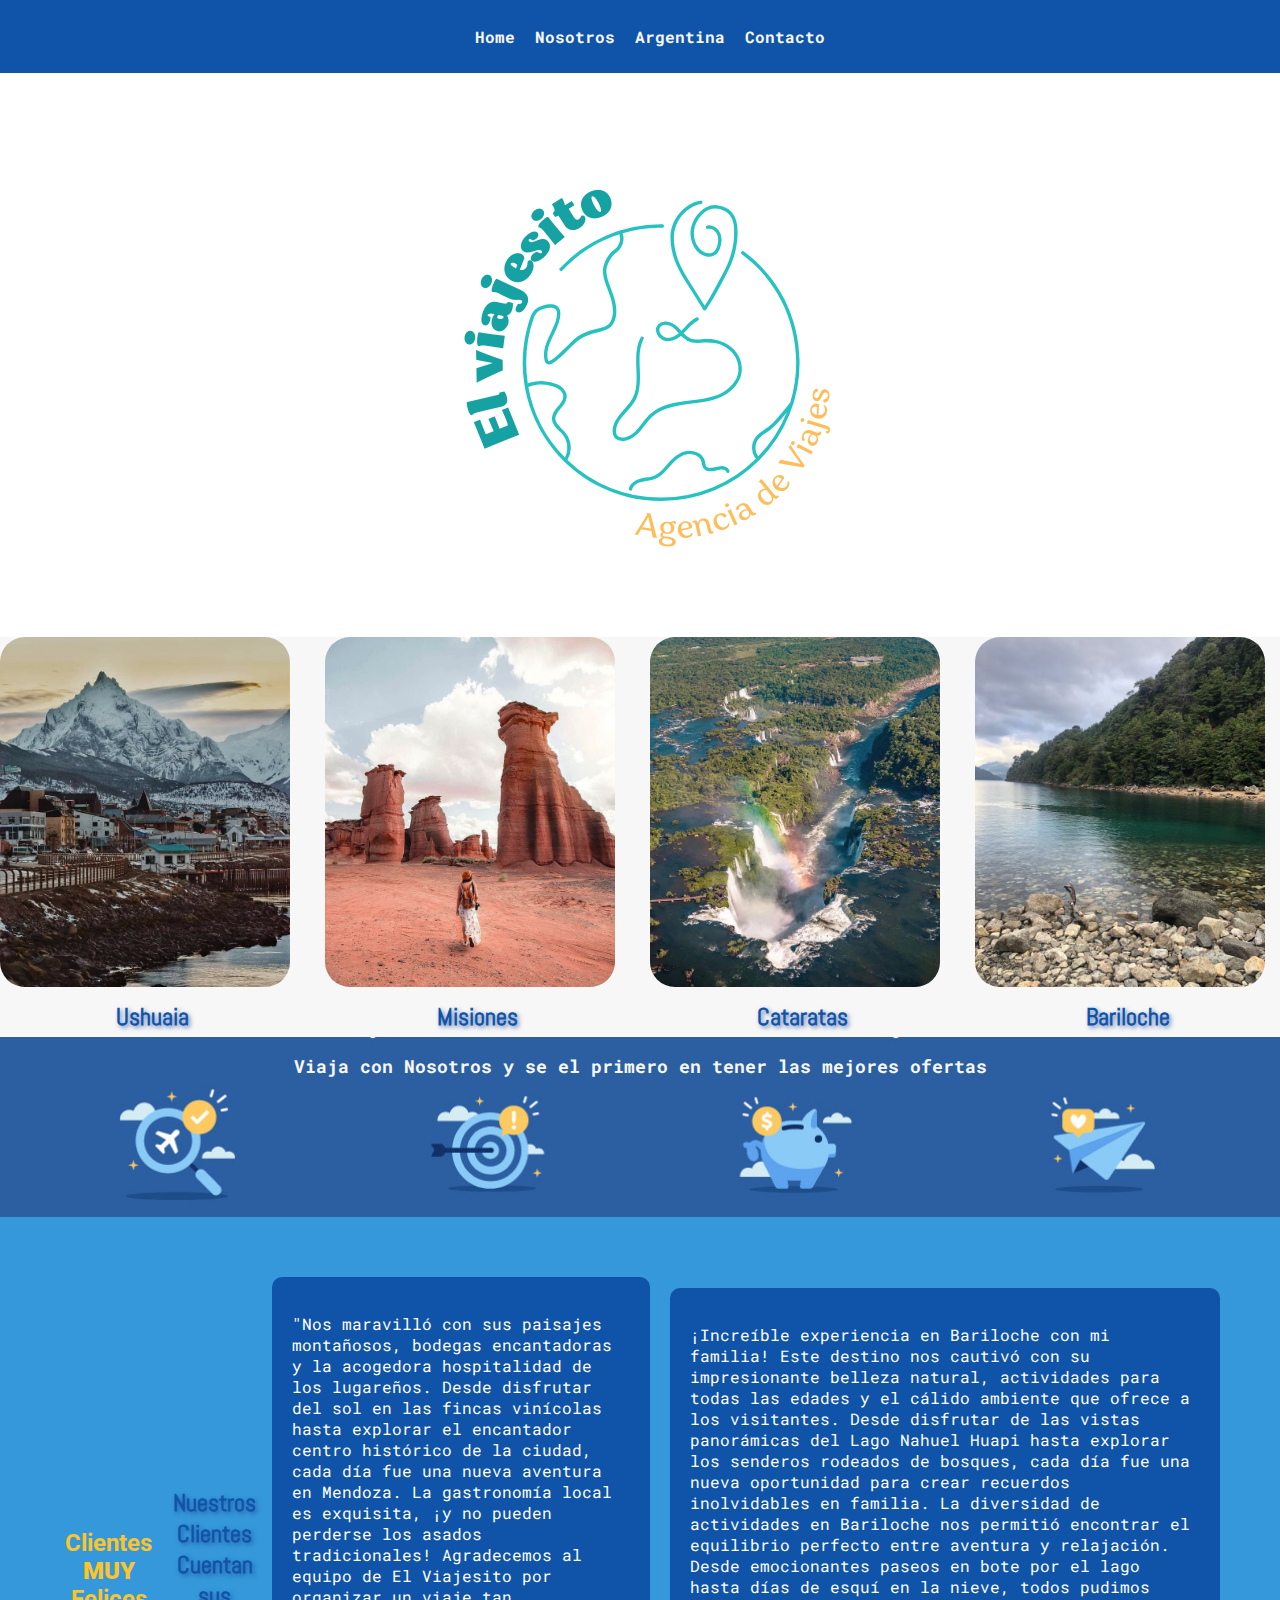
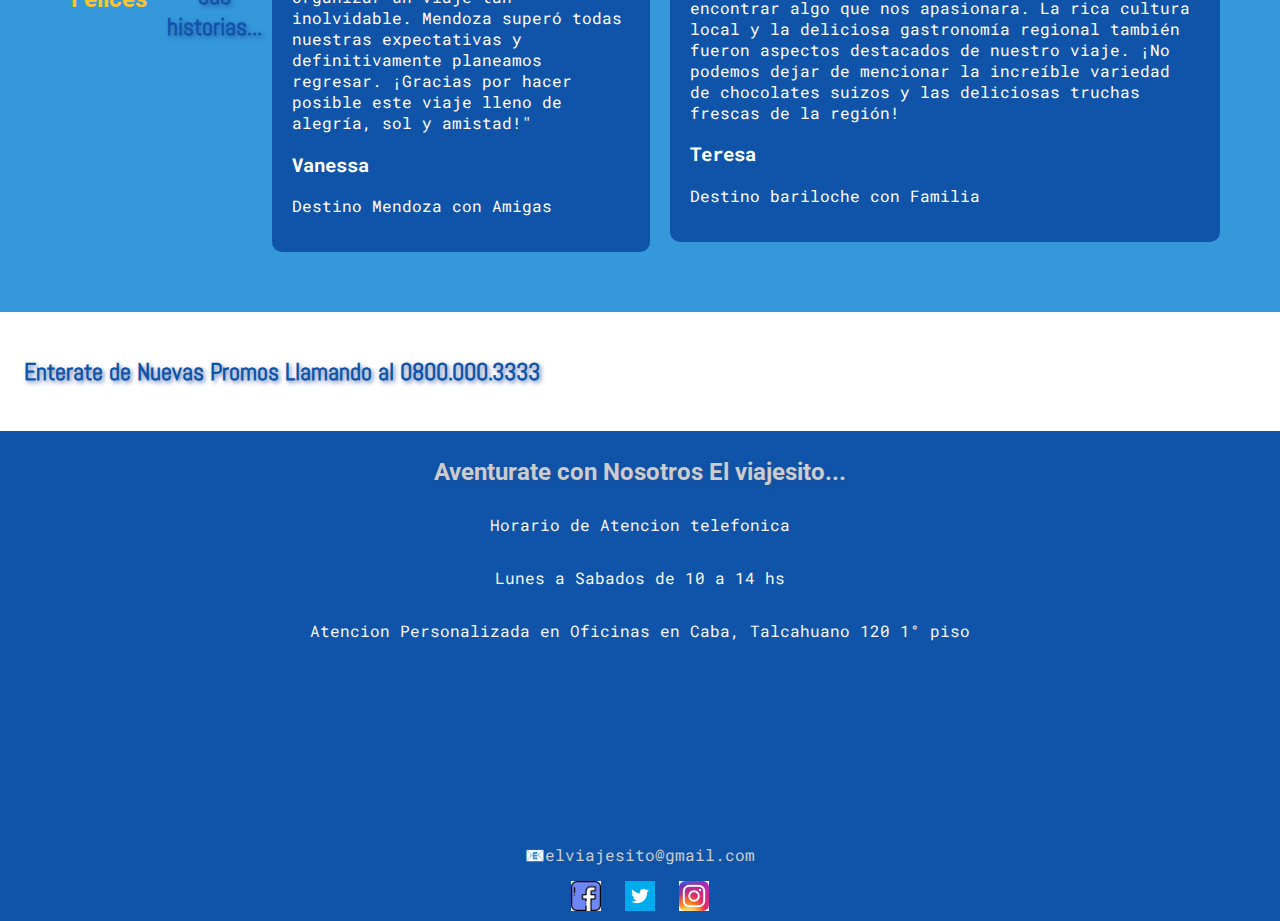
<file: index.html>
<!DOCTYPE html>
<html lang="en">
<head>
    <meta charset="UTF-8">
    <meta name="viewport" content="width=device-width, initial-scale=1.0">
    <link rel="stylesheet" href="./css/estilo.css">
    <link rel="stylesheet" href="./js/validacion.js">
    <style>
        @import url('https://fonts.googleapis.com/css2?family=Abel&family=Roboto&family=Roboto+Mono:ital,wght@1,700&family=Ruda&family=Titillium+Web:wght@200;300;400;600;700&family=Yellowtail&display=swap');
      </style>
    <title>El viajesito</title>
</head>
<body>
<header>
    <div class="nav">
        <nav>
          <ul >
          <li><a href="#">Home</a></li>
                <li><a href="./nosotros.html">Nosotros</a></li>
                <li><a href="./argentina.html">Argentina</a></li>
                <li><a href="./contacto.html">Contacto</a></li> 
              </ul>
           </div>
        </nav>
      </div>
</header>
<main>
    <img src="./assent/Logotipo Agencia de Viajes Lineal Minimalista Verde Menta.png">

</main>
<section class="secc">
    <div class="container">
        <div class="image-container">
            <img src="assent/Ushuaia.jpg" alt="Imagen 1">
            <h2 class="paragraph">Ushuaia</h2>
        </div>
        <div class="image-container">
            <img src="assent/Talampaya.jpg"alt="Imagen 2">
            <h2 class="paragraph">Misiones</h2>
        </div>
        <div class="image-container">
            <img src="assent/cataratas.jpg" alt="Imagen 3">
            <h2 class="paragraph">Cataratas</h2>
        </div>
        <div class="image-container">
            <img src="assent/bariloche.jpg" alt="Imagen 4">
            <h2 class="paragraph">Bariloche</h2>
        </div>
    </div>
</section>
</section>
<section class="dibujos">
    <div class="d-palabras">
<h3> Viaja con Nosotros  y <strong> se el primero en tener las mejores ofertas </strong></h3>
    </div>
</section>
        <section class="testimonio-caja">
            <h4>Clientes <strong>MUY </strong> Felices</h4>
            <h1><span> Nuestros Clientes Cuentan sus historias...</span> </h1>

      <div class="testimonio-cajitas">

        <p class="reseña-texto">           
            "Nos maravilló con sus paisajes montañosos, bodegas encantadoras y la 
            acogedora hospitalidad de los lugareños. Desde disfrutar del sol en las fincas
             vinícolas hasta explorar el encantador centro histórico de la ciudad, cada día
              fue una nueva aventura en Mendoza. 
              La gastronomía local es exquisita, ¡y no pueden perderse los asados tradicionales! 
               Agradecemos al equipo de El Viajesito por organizar un viaje tan inolvidable. Mendoza superó todas nuestras expectativas y definitivamente planeamos regresar. 
            ¡Gracias por hacer posible este viaje lleno de alegría, sol y amistad!"
            </p>
            <h3>Vanessa</h3>
          <p>Destino Mendoza con Amigas</p>
       </div>
       <div class="testimonio-cajitas">
        <p class="reseña-texto">           
            ¡Increíble experiencia en Bariloche con mi familia! Este destino nos cautivó con su impresionante belleza natural, actividades para todas las edades y el cálido ambiente que ofrece a los visitantes. Desde disfrutar de las vistas panorámicas  
             del Lago Nahuel Huapi hasta explorar los senderos rodeados de bosques, cada día fue una nueva oportunidad para crear recuerdos inolvidables en familia. 
             La diversidad de actividades en Bariloche nos permitió encontrar el equilibrio perfecto entre aventura y relajación. Desde emocionantes paseos en bote por el lago hasta días de esquí en la nieve, todos pudimos encontrar algo que nos apasionara. 
             La rica cultura local y la deliciosa gastronomía regional también fueron aspectos destacados de nuestro viaje. ¡No podemos dejar de mencionar la increíble variedad de chocolates suizos y
            las deliciosas truchas frescas de la región!
            </p>
            <h3>Teresa</h3>
          <p>Destino bariloche con Familia</p>
          
       </div>      
 </section>
 
 <div class="separador">
    <h2>Enterate de Nuevas Promos Llamando al 0800.000.3333</h2>
 </div>
 
<!--comienzo del footer-->
<footer class="footer">
    <div class="direcion">
    <h2><span>Aventurate con Nosotros </span> El viajesito...<br></h2>
    <p>Horario de Atencion telefonica</p>
 <p>Lunes a Sabados de 10 a 14 hs</p>

 <p>Atencion Personalizada en Oficinas en Caba, Talcahuano 120 1° piso</p>
</div>
 <iframe src="https://www.google.com/maps/embed?pb=!1m18!1m12!1m3!1d3283.863081370007!2d-58.3848664!3d-34.6076236!2m3!1f0!2f0!3f0!3m2!1i1024!2i768!4f13.1!3m3!1m2!1s0x95bccac53dee65a3%3A0x47913c514c8227a7!2sTalcahuano%20120%201%C2%B0%20piso%2C%20C1013AAD%20CABA!5e0!3m2!1ses-419!2sar!4v1702231432910!5m2!1ses-419!2sar" 
 width="100%" height="300%"> style="border:0;" allowfullscreen="" loading="lazy" 
referrerpolicy="no-referrer-when-downgrade"></iframe>

   <br>
    <p>&#128231;<a href="mailito:me@htmlg.com">elviajesito@gmail.com</p>
        <!-- Imágenes de redes sociales con enlaces -->
        <div class="redes">
    <a href="https://www.facebook.com" target="_blank">
        <img src="./assent/face.jpg" alt="Facebook">
    </a>

    <a href="https://www.twitter.com" target="_blank">
        <img src="./assent/twi.jpg" alt="Twitter">
    </a>

    <a href="https://www.instagram.com" target="_blank">
        <img src="./assent/int.jpg" alt="Instagram">
    </a>
</div>

</footer>
    
</body>
</html>
</file>
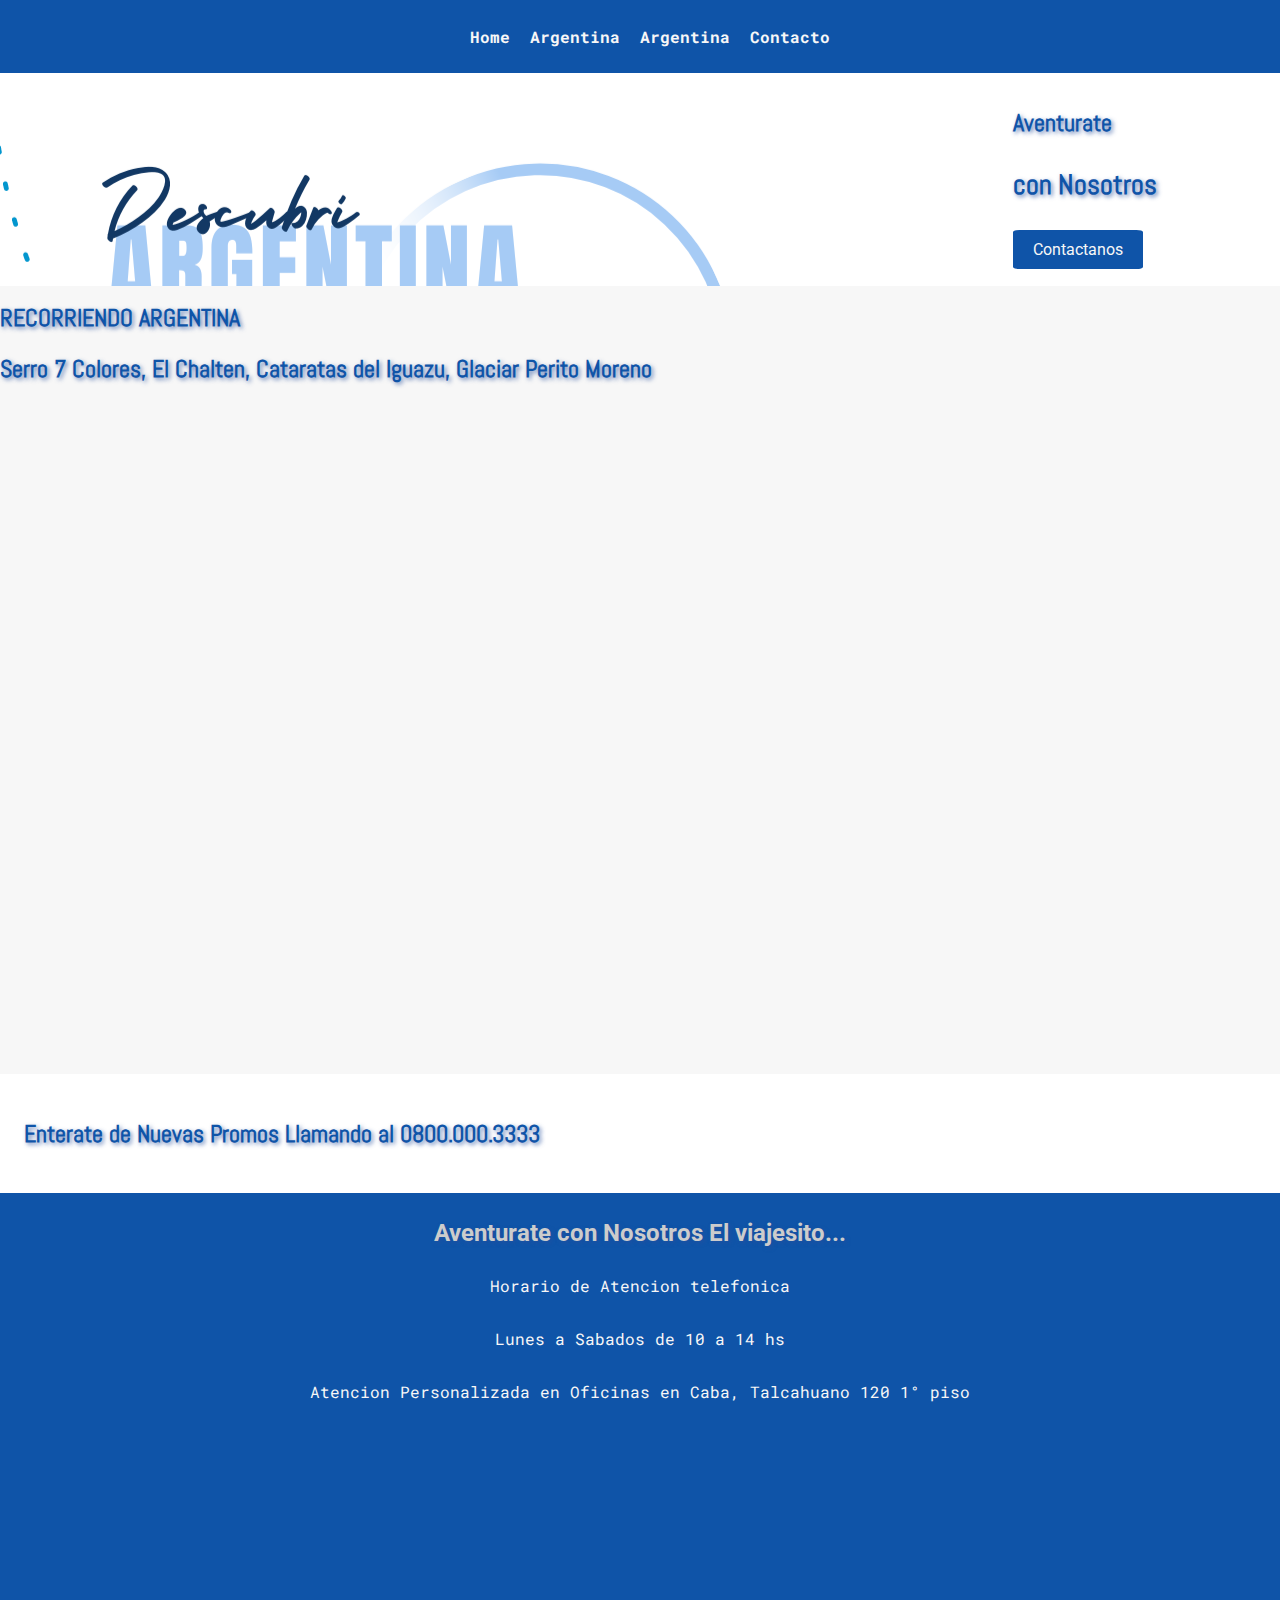
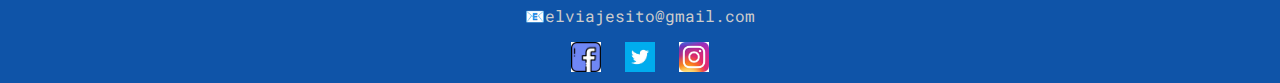
<file: argentina.html>
<!DOCTYPE html>
<html lang="en">
<head>
    <meta charset="UTF-8">
    <meta name="viewport" content="width=device-width, initial-scale=1.0">
    <link rel="stylesheet" href="./css/estilo.css">
    <link rel="stylesheet" href="./js/validacion.js">
    <style>
        @import url('https://fonts.googleapis.com/css2?family=Abel&family=Roboto&family=Roboto+Mono:ital,wght@1,700&family=Ruda&family=Titillium+Web:wght@200;300;400;600;700&family=Yellowtail&display=swap');
      </style>
    <title>El viajesito</title>
</head>
<body>
    <header>
        <div class="nav">
            <nav>
              <ul >
              <li><a href="./index.html">Home</a></li>
                <li><a href="./nosotros.html">Argentina</a></li>
                    <li><a href="#argentina">Argentina</a></li>
                    <li><a href="./contacto.html">Contacto</a></li> 
                  </ul>
               </div>
            </nav>
          </div>
    </header> 
   <main class="main-argentina">
    <div class="text-principal">
        <!--lista de menu -->
          <h1><strong>Aventurate <h3>con Nosotros</h3></strong></h1>
    
            <a class="boton"  href="./contacto.html"><button>Contactanos<strong></strong></button> </a>
    </div>
   </main>
    <div class="texto-arg">
        <H1>RECORRIENDO ARGENTINA</H1>
        <h2>Serro 7 Colores, El Chalten,  Cataratas del Iguazu,  Glaciar Perito Moreno</h2>
     </div>
     <section id="argentina">
        
        <iframe src="https://assets.pinterest.com/ext/embed.html?id=9851692928083555" height="654" width="310" frameborder="0" scrolling="no" ></iframe>
        <iframe src="https://assets.pinterest.com/ext/embed.html?id=289497082308801624" height="654" width="310" frameborder="0" scrolling="no" ></iframe>
        <iframe src="https://assets.pinterest.com/ext/embed.html?id=50102614597049406" height="654" width="310" frameborder="0" scrolling="no" ></iframe>
    <iframe src="https://assets.pinterest.com/ext/embed.html?id=837036280768512081" height="654" width="310" frameborder="0" scrolling="no" ></iframe>
     </section>
     <div class="separador">
        <h2>Enterate de Nuevas Promos Llamando al 0800.000.3333</h2>
     </div>
<footer class="footer">
    <div class="direcion">
    <h2><span>Aventurate con Nosotros </span> El viajesito...<br></h2>
    <p>Horario de Atencion telefonica</p>
 <p>Lunes a Sabados de 10 a 14 hs</p>

 <p>Atencion Personalizada en Oficinas en Caba, Talcahuano 120 1° piso</p>
</div>
 <iframe src="https://www.google.com/maps/embed?pb=!1m18!1m12!1m3!1d3283.863081370007!2d-58.3848664!3d-34.6076236!2m3!1f0!2f0!3f0!3m2!1i1024!2i768!4f13.1!3m3!1m2!1s0x95bccac53dee65a3%3A0x47913c514c8227a7!2sTalcahuano%20120%201%C2%B0%20piso%2C%20C1013AAD%20CABA!5e0!3m2!1ses-419!2sar!4v1702231432910!5m2!1ses-419!2sar" 
 width="100%" height="300%"style="border:0;" allowfullscreen="" loading="lazy" 
referrerpolicy="no-referrer-when-downgrade"></iframe>

   <br>
    <p>&#128231;<a href="mailito:me@htmlg.com">elviajesito@gmail.com</p>
        <!-- Imágenes de redes sociales con enlaces -->
        <div class="redes">
    <a href="https://www.facebook.com" target="_blank">
        <img src="./assent/face.jpg" alt="Facebook">
    </a>

    <a href="https://www.twitter.com" target="_blank">
        <img src="./assent/twi.jpg" alt="Twitter">
    </a>

    <a href="https://www.instagram.com" target="_blank">
        <img src="./assent/int.jpg" alt="Instagram">
    </a>
</div>

</footer>
</body>
</html>
</file>
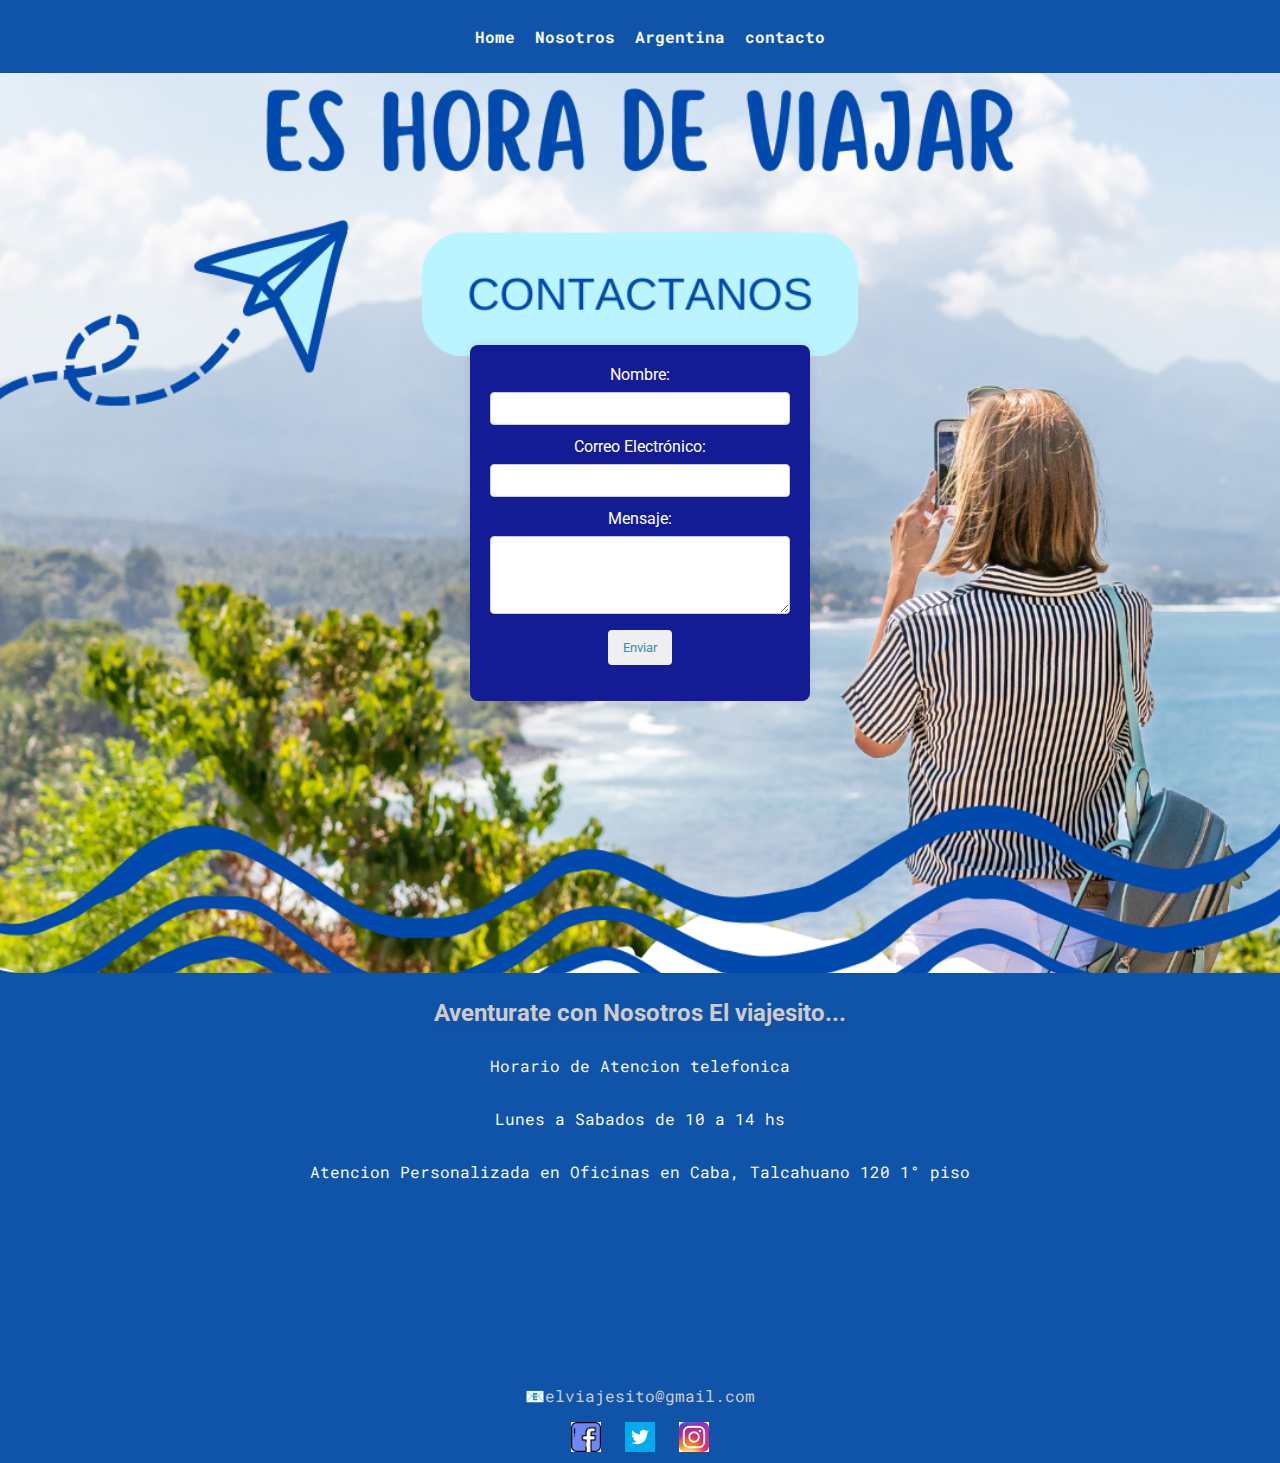
<file: contacto.html>
<!DOCTYPE html>
<html lang="es">
<head>
    <meta charset="UTF-8">
    <meta name="viewport" content="width=device-width, initial-scale=1.0">
    <link rel="stylesheet" href="./css/estilo.css">
    <link rel="stylesheet" href="./js/validacion.js">
    <style>
        @import url('https://fonts.googleapis.com/css2?family=Abel&family=Roboto&family=Roboto+Mono:ital,wght@1,700&family=Titillium+Web:wght@200;300;400;600;700&family=Yellowtail&display=swap');
      </style>
    <title>Formulario de Contacto</title>

    
</head>
<body>
    <header>
        <div class="nav">
            <nav>
              <ul >
              <li><a href="index.html">Home</a></li>
                    <li><a href="./nosotros.html">Nosotros</a></li>                  
                    <li><a href="./argentina.html">Argentina</a></li>
                    <li><a href="contacto.html">contacto</a></li>
                  </ul>
               </div>
            </nav>
          </div>
    </header>

<div class="contacto">
    <form id="contactForm">
        <label for="name">Nombre:</label>
        <input type="text" id="name" name="name" required>

        <label for="email">Correo Electrónico:</label>
        <input type="email" id="email" name="email" required>

        <label for="message">Mensaje:</label>
        <textarea id="message" name="message" rows="4" required></textarea>

        <button type="button" onclick="validateForm()">Enviar</button>

        <p class="error-message" id="errorMessage"></p>
    </form>
</div>

  <!--comienzo del footer-->
<footer class="footer">
    <h2><span>Aventurate con Nosotros </span> El viajesito...<br></h2>
    <p>Horario de Atencion telefonica</p>
 <p>Lunes a Sabados de 10 a 14 hs</p>
 <p>Atencion Personalizada en Oficinas en Caba, Talcahuano 120 1° piso</p>
 <iframe src="https://www.google.com/maps/embed?pb=!1m18!1m12!1m3!1d3283.863081370007!2d-58.3848664!3d-34.6076236!2m3!1f0!2f0!3f0!3m2!1i1024!2i768!4f13.1!3m3!1m2!1s0x95bccac53dee65a3%3A0x47913c514c8227a7!2sTalcahuano%20120%201%C2%B0%20piso%2C%20C1013AAD%20CABA!5e0!3m2!1ses-419!2sar!4v1702231432910!5m2!1ses-419!2sar" 
 width="100%" height="300%" style="border:0;" allowfullscreen="" loading="lazy" 
referrerpolicy="no-referrer-when-downgrade"></iframe>

   <br>
    <p>&#128231;<a href="mailito:me@htmlg.com">elviajesito@gmail.com</p>
        <!-- Imágenes de redes sociales con enlaces -->
        <div class="redes">
    <a href="https://www.facebook.com" target="_blank">
        <img src="./assent/face.jpg" alt="Facebook">
    </a>

    <a href="https://www.twitter.com" target="_blank">
        <img src="./assent/twi.jpg" alt="Twitter">
    </a>

    <a href="https://www.instagram.com" target="_blank">
        <img src="./assent/int.jpg" alt="Instagram">
    </a>
</div>

<script src="./js/validacion.js"></script>
</footer>
</body>
</html>
</file>
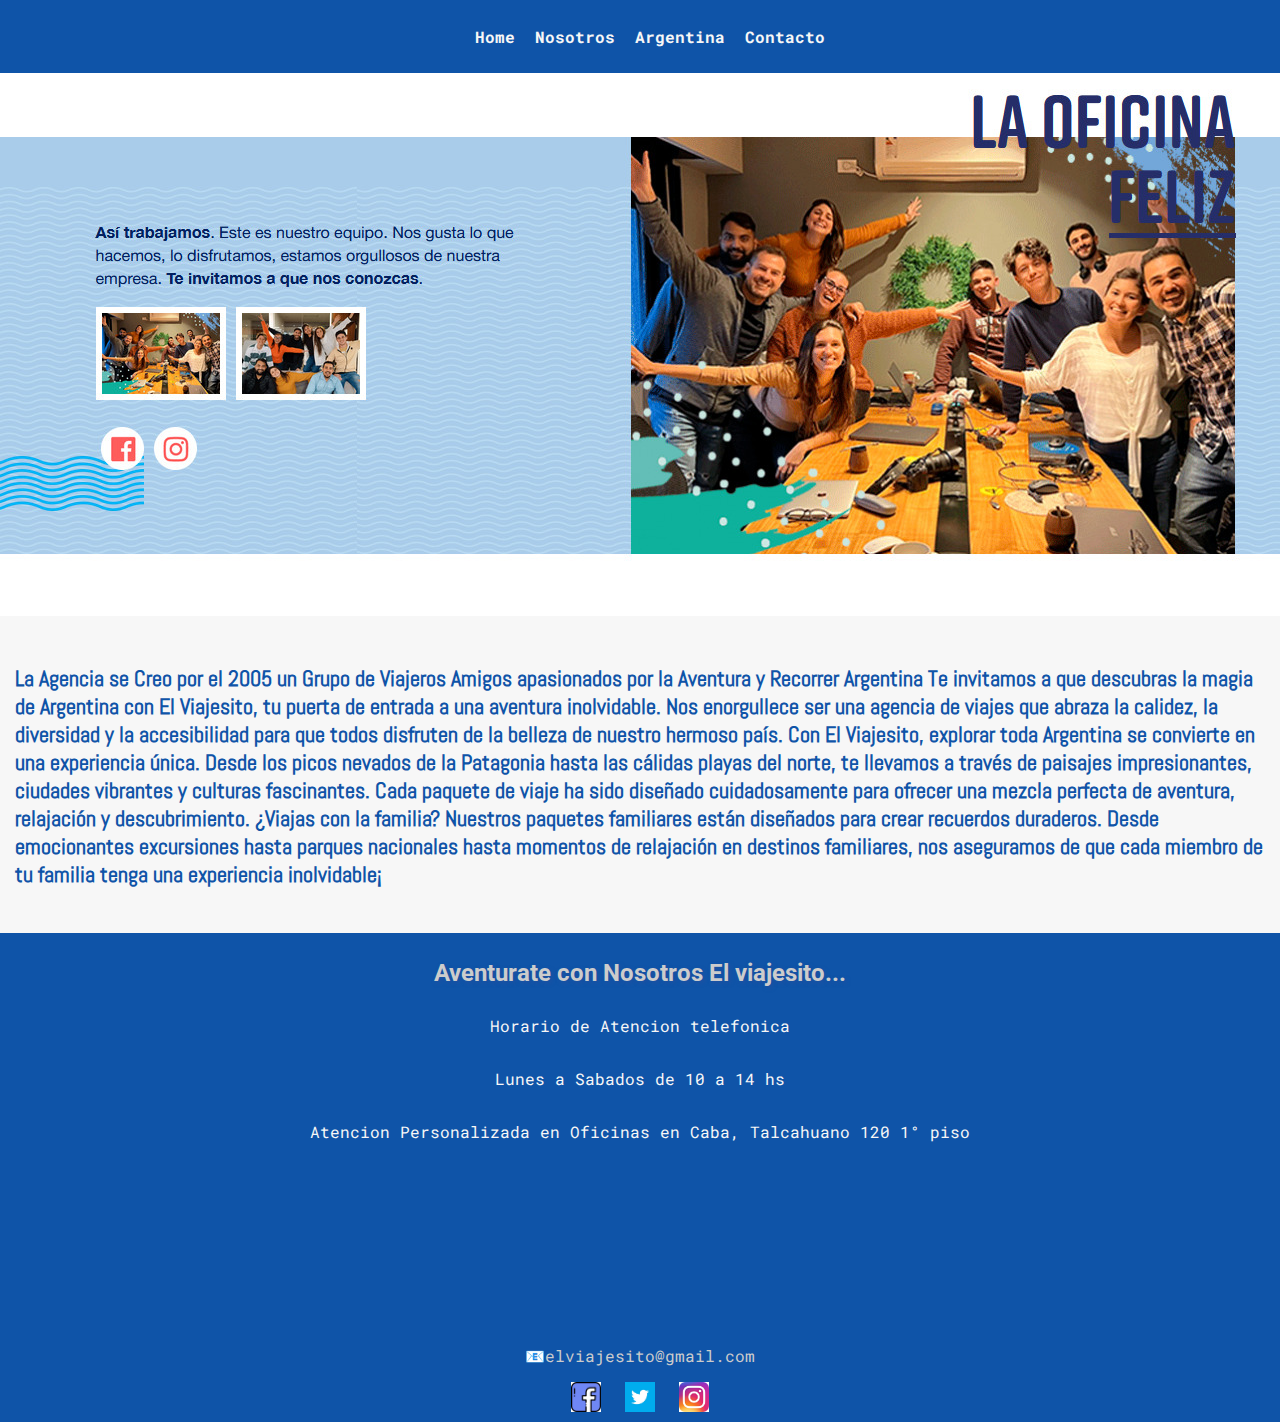
<file: nosotros.html>
<!DOCTYPE html>
<html lang="en">
<head>
    <meta charset="UTF-8">
    <meta name="viewport" content="width=device-width, initial-scale=1.0">
    <link rel="stylesheet" href="./css/estilo.css">
    <link rel="stylesheet" href="./js/validacion.js">
    <style>
        @import url('https://fonts.googleapis.com/css2?family=Abel&family=Roboto&family=Roboto+Mono:ital,wght@1,700&family=Ruda&family=Titillium+Web:wght@200;300;400;600;700&family=Yellowtail&display=swap');
      </style>
    <title>El viajesito</title>
</head>

<body>
    <header>
        <div class="nav">
            <nav>
              <ul >
              <li><a href="#">Home</a></li>
                    <li><a href="#nosotros">Nosotros</a></li>
                    <li><a href="./argentina.html">Argentina</a></li>
                    <li><a href="./contacto.html">Contacto</a></li> 
                  </ul>
               </div>
            </nav>
          </div>
    </header>
    <section id="nosotros">
        <img src="./assent/NOSOTROS.jpeg" alt="">
        <H4>La Agencia se Creo por el 2005 un Grupo de Viajeros Amigos apasionados por la Aventura y Recorrer Argentina Te invitamos a que descubras la  magia de Argentina con El Viajesito, tu puerta de entrada a una aventura inolvidable. Nos enorgullece ser una agencia de viajes que abraza la calidez, la diversidad y la accesibilidad para que todos disfruten de la belleza de nuestro hermoso país.
            Con El Viajesito, explorar toda Argentina se convierte en una experiencia única. Desde los picos nevados de la Patagonia hasta las cálidas playas del norte, te llevamos a través de paisajes impresionantes, ciudades vibrantes y culturas fascinantes. Cada paquete de viaje ha sido diseñado
            cuidadosamente para ofrecer una mezcla perfecta de aventura, relajación y descubrimiento.
           ¿Viajas con la familia? Nuestros paquetes familiares están diseñados para crear recuerdos duraderos. Desde emocionantes excursiones hasta parques nacionales hasta momentos de relajación en destinos familiares, nos aseguramos de que cada miembro de tu familia tenga una experiencia inolvidable¡</H4>
    
    </section>


<footer class="footer">
    <div class="direcion">
    <h2><span>Aventurate con Nosotros </span> El viajesito...<br></h2>
    <p>Horario de Atencion telefonica</p>
 <p>Lunes a Sabados de 10 a 14 hs</p>

 <p>Atencion Personalizada en Oficinas en Caba, Talcahuano 120 1° piso</p>
</div>
<iframe src="https://www.google.com/maps/embed?pb=!1m18!1m12!1m3!1d3283.863081370007!2d-58.3848664!3d-34.6076236!2m3!1f0!2f0!3f0!3m2!1i1024!2i768!4f13.1!3m3!1m2!1s0x95bccac53dee65a3%3A0x47913c514c8227a7!2sTalcahuano%20120%201%C2%B0%20piso%2C%20C1013AAD%20CABA!5e0!3m2!1ses-419!2sar!4v1702231432910!5m2!1ses-419!2sar" 
width="100%" height="300%"style="border:0;" allowfullscreen="" loading="lazy" 
referrerpolicy="no-referrer-when-downgrade"></iframe>

   <br>
    <p>&#128231;<a href="mailito:me@htmlg.com">elviajesito@gmail.com</p>
        <!-- Imágenes de redes sociales con enlaces -->
        <div class="redes">
    <a href="https://www.facebook.com" target="_blank">
        <img src="./assent/face.jpg" alt="Facebook">
    </a>

    <a href="https://www.twitter.com" target="_blank">
        <img src="./assent/twi.jpg" alt="Twitter">
    </a>

    <a href="https://www.instagram.com" target="_blank">
        <img src="./assent/int.jpg" alt="Instagram">
    </a>
</div>

</footer>
</body>
</html>
</file>
<file: css/estilo.css>
body {
    font-family: 'Roboto Mono', monospace;
    margin: 0;
    padding: 0;
    box-sizing: border-box;
    background-color: #F7F7F7;
    color: #0F54A8;
   
    
   
}

header {
    background-color: #0F54A8;
    color: #F7F7F7;
    padding: 10px 0;
}

.nav {
    display: flex;
    justify-content: center;
    align-items: center;
    padding: 0 20px;
}

nav ul {
    list-style: none;
    display: flex;
}

nav ul li {
    margin-right: 20px;
}

nav ul li a {
    text-decoration: none;
    color: #F7F7F7;
    font-weight: bold;
   
}
main {
    display: flex;
    justify-content: center;
    align-items: center; /* Alinea verticalmente los elementos */
    background-color: #ffffff;
    padding: 2em;
}

.text-principal {
    padding: 1em;
    margin-left: 250px; /* Ajusta el margen izquierdo según sea necesario */

    align-items: center; /* Alinea verticalmente en el centro */
    justify-content: center; /* Alinea horizontalmente en el centro */
    width: 250px;
   
}


.pricip {
    text-align: center;
    padding: 50px 0;
}

h1, h2  {
    color: #0F54A8;
    font-size: 30px;
    font-family: 'Abel', sans-serif;
    text-shadow: 2px 2px 4px rgba(38, 79, 156, 0.7); /* Sombra para el subtítulo */
    font-size: 1.5em; 
}

.boton button {
    background-color: #0F54A8;
    color: #F7F7F7;
    padding: 10px 20px;
    font-size: 16px;
   border-radius: 5%;
    cursor: pointer;
    text-decoration: none; 
}

.boton button:hover {
    background-color: #051c3f;
}

.footer {
    background-color: #0F54A8;
    color: #F7F7F7;
    text-align: center;
    padding: 20px 0;
}
.dibujos{
    background-image: url('../assent/dibujos.jpeg');
    background-size: cover; /* Ajusta el tamaño de la imagen para cubrir todo el fondo */
    background-position: center; /* Centra la imagen en el fondo */
    background-repeat: no-repeat; 
    justify-content: space-between;
    height:180px;
}
.d-palabras{
    display: flex;
    text-decoration: none;
    color: #F7F7F7;
    font-weight: bold;
    align-items: center;
    padding: 0 20px;
    font-size: 15px;
    justify-content: center;
}
.container {
    display: grid;
    grid-template-columns: repeat(4, 1fr);
    gap: 20px; /* Espaciado entre las imágenes y los párrafos */
}

.image-container {
    position: relative;
    height: 350px;
}

.image-container img {
    width: 95%;
    height: 100%;
    object-fit: cover; /* Ajusta la imagen dentro del contenedor manteniendo su relación de aspecto */
    border-radius: 25px; /* Ajusta el radio del borde según sea necesario */
    transition: transform 0.5s ease; /* Agrega una transición suave al efecto */
}

.image-container:hover img {
    transform: scale(1.2); /* Amplía la imagen en un 20% al pasar el ratón sobre ella */
}


.paragraph {
    text-align: center; /* Alinea el párrafo al centro */
    margin-top: 10px; /* Espacio entre la imagen y el párrafo */
}
.secc{
    height: 400px;
}
.testimonio-caja {
    background-color: #3498db; 
    color: #ffffff; 
    padding: 50px;
    display: flex;
    justify-content: center;
    align-items: center;
    text-align: center;
}

.testimonio-caja h4 {
    font-size: 24px;
    font-family: 'Roboto', sans-serif;
    margin-bottom: 20px;
    color:#FAC42E;
}

.testimonio-cajitas {
     background-color: #0F54A8;
    ; 
    padding: 20px;
    margin: 10px;
    border-radius: 10px;
    text-align: left;
}
.img-reseña{
    border-radius: 80%;
    height: 80px;
    width: 80px;
    justify-content: right;
}


.footer {
    display: flex;
    flex-direction: column; /* Alinea los elementos en una columna */
    align-items: center; /* Alinea los elementos al centro horizontalmente */
    padding: 0.4em;
}

.footer h2 {
    color: #ccc; /* Color del texto */
    font-family: 'Roboto', sans-serif;
    margin-bottom: 0.5em; /* Espaciado inferior entre h2 y otros elementos */
}

.footer a {
    color: #ccc;
    text-decoration: none; /* Elimina el subrayado en los enlaces */
}



h4{
font-size: 22px;
font-family: 'Abel', sans-serif;
padding: 15px;
}
.direcion{
   display: grid;
    justify-content:right;
}


/*final*/

.redes img {
    width: 30px; 
    height: 30px; 
    margin: 0 10px;
}

.redes a {
    text-decoration: none; /* Quitar subrayado de los enlaces */
    font-family: 'Roboto', sans-serif;
}
iframe {
    border: 0;
}
/*otras paginas*/


.box{
    background-color: #0F54A8;
    padding: 1.5rem;
    border-radius: 25px;
}
/**/
form {
    background-color: #141c95;
    padding: 20px;
    border-radius: 8px;
    box-shadow: 0 0 10px rgba(0, 0, 0, 0.1);
    width: 300px;
    font-family: 'Roboto', sans-serif;
}

label {
    display: block;
    margin-bottom: 8px;
}

input, textarea {
    width: 100%;
    padding: 8px;
    margin-bottom: 12px;
    box-sizing: border-box;
    border: 1px solid #ccc;
    border-radius: 4px;
}

button {
    background-color: 0F54A8;
    color: #3b8bb3;
    padding: 10px 15px;
    border: none;
    border-radius: 4px;
    cursor: pointer;
    font-family: 'Roboto', sans-serif;
}

button:hover {
    background-color: 0F54A8;
}

.error-message {
    color: #FAC42E;
    margin-top: 8px;
}
.contacto{
    background-image: url('../assent/contacto.png');
    background-size: cover ; /* Para que la imagen de fondo cubra todo el div */
    background-position: center center; /* Centra la imagen */
    background-repeat: no-repeat; /* Evita que la imagen se repita */
    color: #ffffff; /* Color del texto blanco */
    padding: 5px;
    text-align: center;
    font-family: 'Roboto', sans-serif;
    margin: 0;
    padding: 0;
    display: flex;
    align-items: center;
    justify-content: center;
    height: 100vh;
}

  
.contactForm{
    width: 300px; /* ajusta el ancho según tus necesidades */
    padding: 30px;
    border: 1px solid #ccc;
    font-family: 'Roboto', sans-serif;
}


.separador {
    background-color: #ffffff;
    padding: 1.5em; 
    justify-content: center;
    
}

#contacto{
    background-image: url('../assent/contacto.png');
    padding: 0.5px;
    max-width: 100%;
    height: auto;
}
#argentina{
    display: grid;
    max-width: 100%;
    height: auto;
    grid-template-columns: repeat(4, 1fr);
    gap: 20px; /* Espaciado entre las imágenes y los párrafos */
    padding: 0.5em;
   
  
}
#nosotros{
    max-width: 100%;
    height: auto;

}
.main-argentina{
    background-image: url('../assent/2.png');
    background-repeat: no-repeat;
    justify-content: right;
    padding: 1.5px;
    max-width: 100%;
    height: 150%;
}
.main-argentina img{
    max-width: 100%;
    max-height: 150%;

}
.text-arg{
    padding: 0.5em;
    display: flex;
    justify-content: center;
    align-items: center;
   background-color: #FAC42E;
}
</file>
